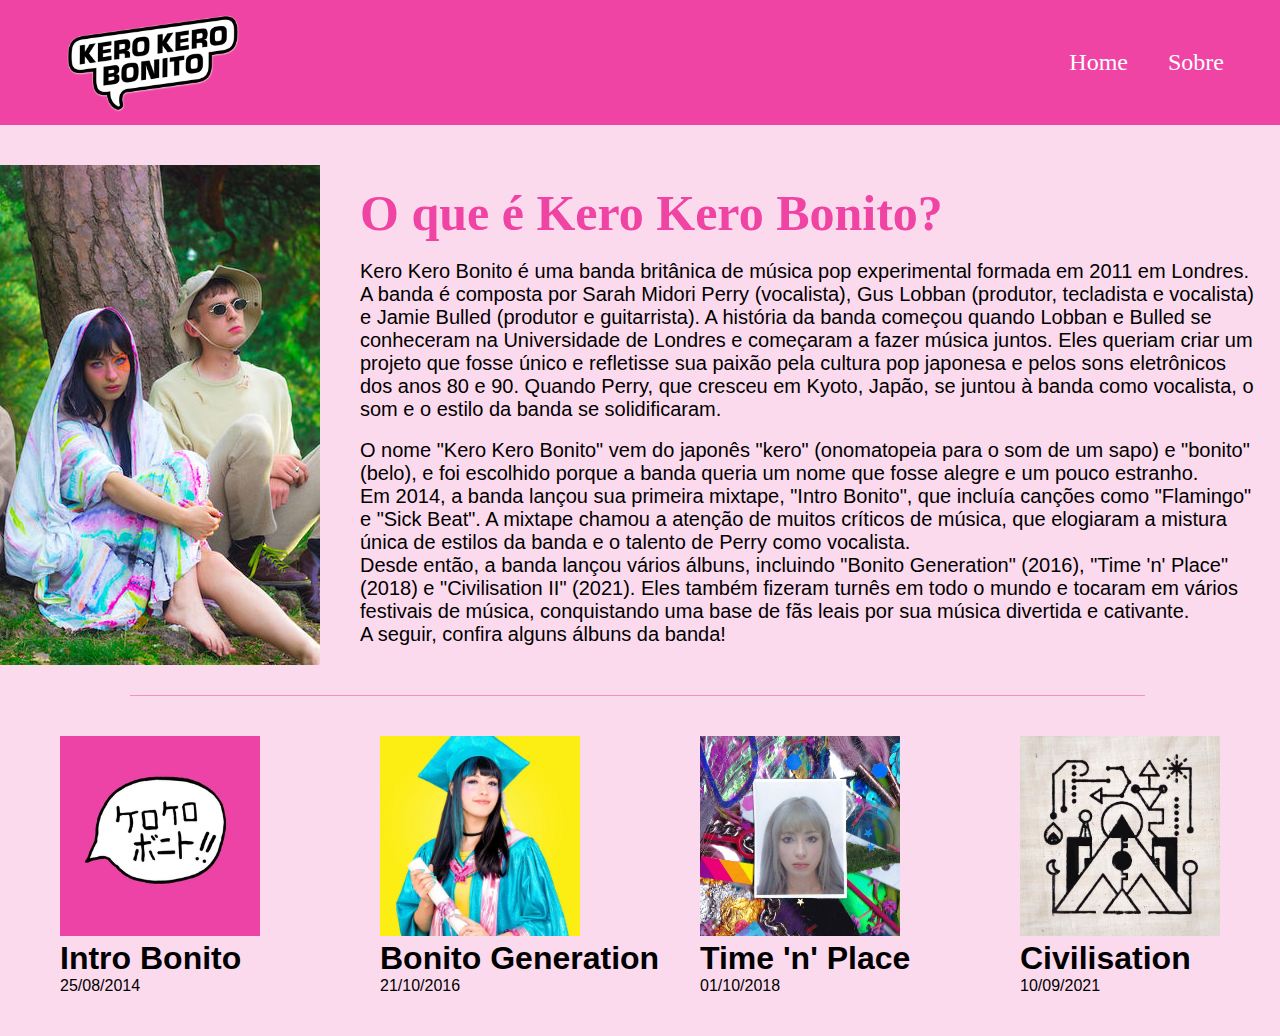
<file: index.html>
<!DOCTYPE html>
<html lang="pt-br">
<head>
    <meta charset="UTF-8">
    <meta http-equiv="X-UA-Compatible" content="IE=edge">
    <meta name="viewport" content="width=device-width, initial-scale=1.0">
    <title>Kero Kero Bonito</title>
    <link href="https://fonts.cdnfonts.com/css/lemonmilk" rel="stylesheet">
    <link rel="icon" type="image/x-icon" href="./Imagens/IntroBonito.jpeg">
    <link rel="stylesheet" href="./css/style.css">

</head>
<body bgcolor="#fcdaed">
    <header>
        <nav>
            <img id="logo" src="./Imagens/Logo KKB.png" alt="Logo">
            <ul>
                <a class="linksNav" href="index.html"><li class="listaTopo">Home</li></a>
                <a class="linksNav" href="./HTML/sobre.html"><li class="listaTopo">Sobre</li></a>
            </ul>
        </nav>
    </header>
    <main>
        <section class="sobreBanda">
            <img class="Banda" src="./Imagens/Banda.jpg" alt="Membros da Banda">
            <div id="caixaTexto">
            <h1 id="tituloTexto1">O que é Kero Kero Bonito?</h1>
            <br>
            <p class="textoBanda">Kero Kero Bonito é uma banda britânica de música pop experimental formada em 2011 em Londres. A banda é composta por Sarah Midori Perry (vocalista), Gus Lobban (produtor, tecladista e vocalista) e Jamie Bulled (produtor e guitarrista). A história da banda começou quando Lobban e Bulled se conheceram na Universidade de Londres e começaram a fazer música juntos. Eles queriam criar um projeto que fosse único e refletisse sua paixão pela cultura pop japonesa e pelos sons eletrônicos dos anos 80 e 90. Quando Perry, que cresceu em Kyoto, Japão, se juntou à banda como vocalista, o som e o estilo da banda se solidificaram.</p>
            <br>
            <p class="textoBanda">O nome "Kero Kero Bonito" vem do japonês "kero" (onomatopeia para o som de um sapo) e "bonito" (belo), e foi escolhido porque a banda queria um nome que fosse alegre e um pouco estranho.</p>
            <p class="textoBanda">Em 2014, a banda lançou sua primeira mixtape, "Intro Bonito", que incluía canções como "Flamingo" e "Sick Beat". A mixtape chamou a atenção de muitos críticos de música, que elogiaram a mistura única de estilos da banda e o talento de Perry como vocalista.</p>
            <p class="textoBanda">Desde então, a banda lançou vários álbuns, incluindo "Bonito Generation" (2016), "Time 'n' Place" (2018) e "Civilisation II" (2021). Eles também fizeram turnês em todo o mundo e tocaram em vários festivais de música, conquistando uma base de fãs leais por sua música divertida e cativante.</p>
            <p class="textoBanda">A seguir, confira alguns álbuns da banda!</p>
        </div>
        </section>
        
        <hr>

        <section class="secaoImagens">
            <a class="linksAlbuns" href="./HTML/intro bonito.html"><div class='secaoImagens_imagem'>
                <img class = "imgPrincipal"src="Imagens/IntroBonito.jpeg" alt="Intro Bonito">
            <div class="infoAlbuns">
                <h1>Intro Bonito</h1>
                <p>25/08/2014</p>
            </div>
            </div></a>

            <a class="linksAlbuns" href="./HTML/bonito generation.html"><div class="secaoImagens_imagem">
                <img class = "imgPrincipal" src="./Imagens/Graduation.jpg" alt="Graduation">
            <div class="infoAlbuns">
                <h1>Bonito Generation</h1>
                <p>21/10/2016</p>
            </div>
            </div></a>

            <a class="linksAlbuns" href="./HTML/time 'n' place.html"><div class="secaoImagens_imagem">
                <img class = "imgPrincipal" src="./Imagens/Time'n'Place.jpg" alt="Time 'n' Place">
            <div class="infoAlbuns">
                <h1>Time 'n' Place</h1>
                <p>01/10/2018</p>
            </div>
            </div></a>

            <a class="linksAlbuns" href="./HTML/civilisation.html"><div class="secaoImagens_imagem">
                <img class = "imgPrincipal" src="./Imagens/Civilisation.jpg" alt="Civilisation">
            <div class="infoAlbuns">
                <h1>Civilisation</h1>
                <p>10/09/2021</p>
            </div>
            </div></a>

        </section>
    </main>
</body>
</html>
</file>
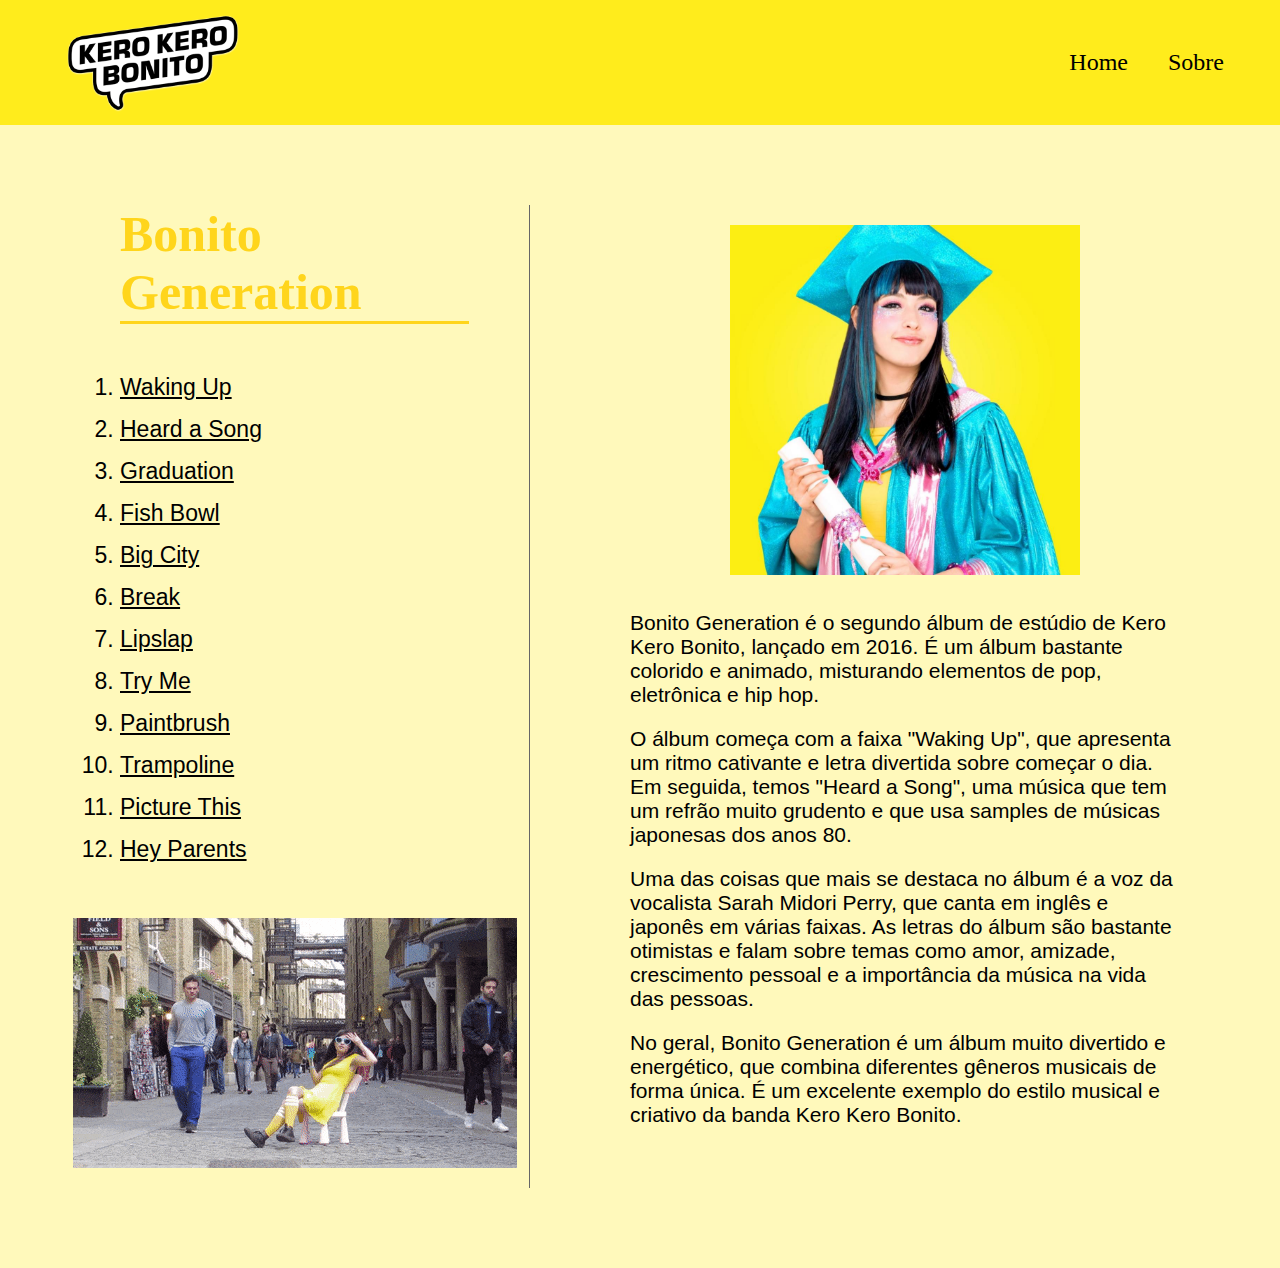
<file: HTML/bonito generation.html>
<!DOCTYPE html>
<html lang="pt-br">
<head>
    <meta charset="UTF-8">
    <meta http-equiv="X-UA-Compatible" content="IE=edge">
    <meta name="viewport" content="width=device-width, initial-scale=1.0">
    <title>Bonito Generation</title>
    <link href="https://fonts.cdnfonts.com/css/lemonmilk" rel="stylesheet">
    <link rel="icon" type="image/x-icon" href="./Imagens/IntroBonito.jpeg">
    <link rel="stylesheet" href="../css/style.css">
</head>
<body bgcolor="#fff9bb">
    <header>
        <nav id="nav_pg2">
            <img id="logo" src="../Imagens/Logo KKB.png" alt="Logo">
            <ul>
                <a class="linksNav_pg2" href="../index.html"><li class="listaTopo_pg2">Home</li></a>
                <a class="linksNav_pg2" href="./sobre.html"><li class="listaTopo_pg2">Sobre</li></a>
            </ul>
        </nav>
    </header>
    <main id="mainPaginas">
        
        <section id="pg2_principal">
            <div class="pg2_musicas">
                <h1 class="pg2_tituloTexto3">Bonito Generation</h1>
            <ol>
                <a href="https://www.youtube.com/watch?v=9kaR-yi76Xw&list=OLAK5uy_lDL4t6_JMo-Z_YeDENrXMt4qCWn_QywBg&index=1" target="_blank"><li class="pg2_listinha">Waking Up</li></a>
                <a href="https://www.youtube.com/watch?v=XzLirKKqpfg&list=OLAK5uy_lDL4t6_JMo-Z_YeDENrXMt4qCWn_QywBg&index=2" target="_blank"><li class="pg2_listinha">Heard a Song</li></a>
                <a href="https://www.youtube.com/watch?v=6iV-5CpJsmU&list=OLAK5uy_lDL4t6_JMo-Z_YeDENrXMt4qCWn_QywBg&index=3" target="_blank"><li class="pg2_listinha">Graduation</li></a>
                <a href="https://www.youtube.com/watch?v=Hu5j-Ofsnl0&list=OLAK5uy_lDL4t6_JMo-Z_YeDENrXMt4qCWn_QywBg&index=4" target="_blank"><li class="pg2_listinha">Fish Bowl</li></a>
                <a href="https://www.youtube.com/watch?v=_vcfFogzcgE&list=OLAK5uy_lDL4t6_JMo-Z_YeDENrXMt4qCWn_QywBg&index=5" target="_blank"><li class="pg2_listinha">Big City</li></a>
                <a href="https://www.youtube.com/watch?v=PEmqJBcQ2lg&list=OLAK5uy_lDL4t6_JMo-Z_YeDENrXMt4qCWn_QywBg&index=6" target="_blank"><li class="pg2_listinha">Break</li></a>
                <a href="https://www.youtube.com/watch?v=4aQBkCrpWOg&list=OLAK5uy_lDL4t6_JMo-Z_YeDENrXMt4qCWn_QywBg&index=7" target="_blank"><li class="pg2_listinha">Lipslap</li></a>
                <a href="https://www.youtube.com/watch?v=7go-2MMeILY&list=OLAK5uy_lDL4t6_JMo-Z_YeDENrXMt4qCWn_QywBg&index=8" target="_blank"><li class="pg2_listinha">Try Me</li></a>
                <a href="https://www.youtube.com/watch?v=yiY0TU70NhU&list=OLAK5uy_lDL4t6_JMo-Z_YeDENrXMt4qCWn_QywBg&index=9" target="_blank"><li class="pg2_listinha">Paintbrush</li></a>
                <a href="https://www.youtube.com/watch?v=yiY0TU70NhU&list=OLAK5uy_lDL4t6_JMo-Z_YeDENrXMt4qCWn_QywBg&index=9" target="_blank"><li class="pg2_listinha">Trampoline</li></a>
                <a href="https://www.youtube.com/watch?v=VaVWvcuy3Cg&list=OLAK5uy_lDL4t6_JMo-Z_YeDENrXMt4qCWn_QywBg&index=11" target="_blank"><li class="pg2_listinha">Picture This</li></a>
                <a href="https://www.youtube.com/watch?v=Y5xV2abShsc&list=OLAK5uy_lDL4t6_JMo-Z_YeDENrXMt4qCWn_QywBg&index=12" target="_blank"><li class="pg2_listinha">Hey Parents</li></a>
            </ol>
            <div id="pg2_encaixarImagem">
            <img id="pg2_imagemDecorativa" src="../Imagens/break_gif.gif" alt="break gif"></div>
            </div>
        
        <div id="pg2_sobreAlbum" >
            <img id="pg2_imagemAlbum" src="../Imagens/Graduation.jpg" alt="Capa Bonito Generation">
            <div id="pg2_textoSobreAlbum">
            <p>Bonito Generation é o segundo álbum de estúdio de Kero Kero Bonito, lançado em 2016. É um álbum bastante colorido e animado, misturando elementos de pop, eletrônica e hip hop.</p>
            <p>O álbum começa com a faixa "Waking Up", que apresenta um ritmo cativante e letra divertida sobre começar o dia. Em seguida, temos "Heard a Song", uma música que tem um refrão muito grudento e que usa samples de músicas japonesas dos anos 80.</p>
            <p>Uma das coisas que mais se destaca no álbum é a voz da vocalista Sarah Midori Perry, que canta em inglês e japonês em várias faixas. As letras do álbum são bastante otimistas e falam sobre temas como amor, amizade, crescimento pessoal e a importância da música na vida das pessoas.</p>
            <p>No geral, Bonito Generation é um álbum muito divertido e energético, que combina diferentes gêneros musicais de forma única. É um excelente exemplo do estilo musical e criativo da banda Kero Kero Bonito.</p>
        </div>
        </div>
        </section>
    </main>
    </body>
</file>
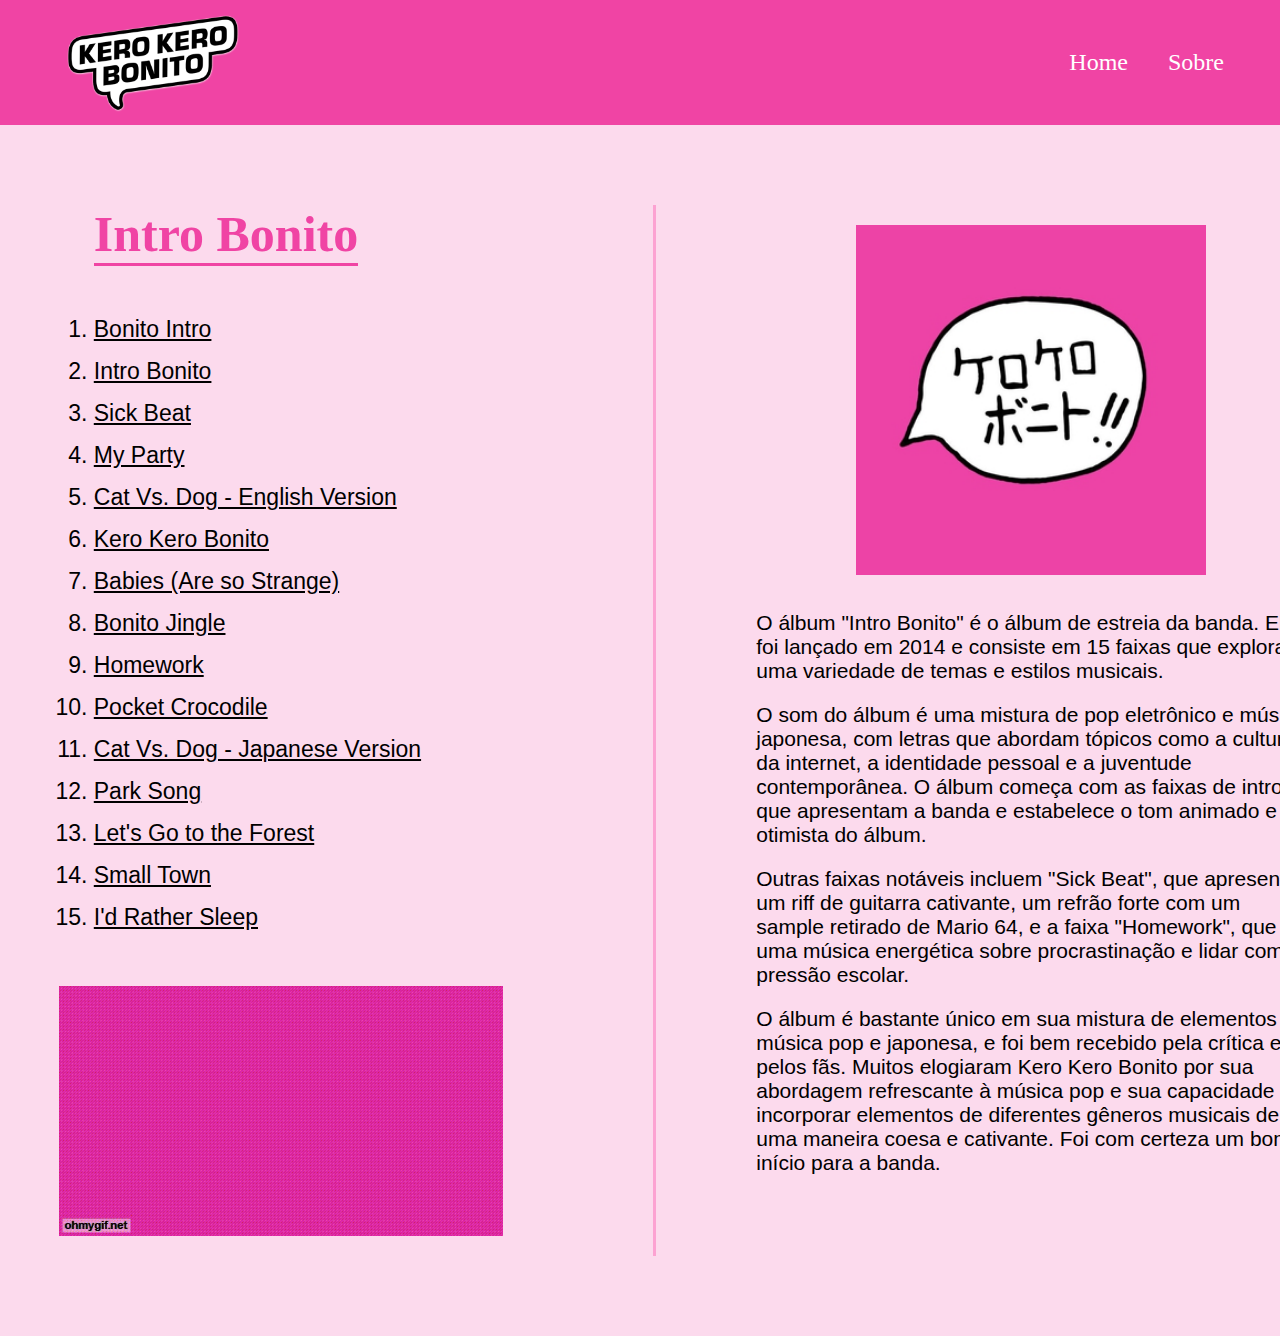
<file: HTML/intro bonito.html>
<!DOCTYPE html>
<html lang="pt-br">
<head>
    <meta charset="UTF-8">
    <meta http-equiv="X-UA-Compatible" content="IE=edge">
    <meta name="viewport" content="width=device-width, initial-scale=1.0">
    <title>Intro Bonito</title>
    <link href="https://fonts.cdnfonts.com/css/lemonmilk" rel="stylesheet">
    <link rel="icon" type="image/x-icon" href="./Imagens/IntroBonito.jpeg">
    <link rel="stylesheet" href="../css/style.css">
</head>
<body bgcolor="#fcdaed">
    <header>
        <nav>
            <img id="logo" src="../Imagens/Logo KKB.png" alt="Logo">
            <ul>
                <a class="linksNav" href="../index.html"><li class="listaTopo">Home</li></a>
                <a class="linksNav" href="./sobre.html"><li class="listaTopo">Sobre</li></a>
            </ul>
        </nav>
    </header>
    <main id="mainPaginas">
        
        <section id="principal">
            <div class="musicas">
                <h1 class="tituloTexto3">Intro Bonito</h1>
            <ol>
                <a href="https://www.youtube.com/watch?v=_lku6EIatmY&list=OLAK5uy_lRe1zuqmsnpyM7sG5poIrOni0KPCLJgSM" target="_blank"><li class="listinha">Bonito Intro</li></a>
                <a href="https://www.youtube.com/watch?v=B42S91e2U-4&list=OLAK5uy_lRe1zuqmsnpyM7sG5poIrOni0KPCLJgSM&index=2" target="_blank"><li class="listinha">Intro Bonito</li></a>
                <a href="https://www.youtube.com/watch?v=rKl9yh5QToY&list=OLAK5uy_lRe1zuqmsnpyM7sG5poIrOni0KPCLJgSM&index=3" target="_blank"><li class="listinha">Sick Beat</li></a>
                <a href="https://www.youtube.com/watch?v=vQz8oB5YSd4&list=OLAK5uy_lRe1zuqmsnpyM7sG5poIrOni0KPCLJgSM&index=4" target="_blank"><li class="listinha">My Party</li></a>
                <a href="https://www.youtube.com/watch?v=aag8TmNnv6A&list=OLAK5uy_lRe1zuqmsnpyM7sG5poIrOni0KPCLJgSM&index=5" target="_blank"><li class="listinha">Cat Vs. Dog - English Version</li></a>
                <a href="https://www.youtube.com/watch?v=KU0KUmQUKLk&list=OLAK5uy_lRe1zuqmsnpyM7sG5poIrOni0KPCLJgSM&index=6" target="_blank"><li class="listinha">Kero Kero Bonito</li></a>
                <a href="https://www.youtube.com/watch?v=5PFuHbiWvcs&list=OLAK5uy_lRe1zuqmsnpyM7sG5poIrOni0KPCLJgSM&index=7" target="_blank"><li class="listinha">Babies (Are so Strange)</li></a>
                <a href="https://www.youtube.com/watch?v=rwy5u3zPjC4&list=OLAK5uy_lRe1zuqmsnpyM7sG5poIrOni0KPCLJgSM&index=8" target="_blank"><li class="listinha">Bonito Jingle</li></a>
                <a href="https://www.youtube.com/watch?v=N2cGIgVm70c&list=OLAK5uy_lRe1zuqmsnpyM7sG5poIrOni0KPCLJgSM&index=9" target="_blank"><li class="listinha">Homework</li></a>
                <a href="https://www.youtube.com/watch?v=Nib3sSWBTlI&list=OLAK5uy_lRe1zuqmsnpyM7sG5poIrOni0KPCLJgSM&index=10" target="_blank"><li class="listinha">Pocket Crocodile</li></a>
                <a href="https://www.youtube.com/watch?v=boWsLUcrx5E&list=OLAK5uy_lRe1zuqmsnpyM7sG5poIrOni0KPCLJgSM&index=11" target="_blank"><li class="listinha">Cat Vs. Dog - Japanese Version</li></a>
                <a href="https://www.youtube.com/watch?v=o_zZqAbYnnk&list=OLAK5uy_lRe1zuqmsnpyM7sG5poIrOni0KPCLJgSM&index=12" target="_blank"><li class="listinha">Park Song</li></a>
                <a href="https://www.youtube.com/watch?v=4Cp2n4--1QA&list=OLAK5uy_lRe1zuqmsnpyM7sG5poIrOni0KPCLJgSM&index=13" target="_blank"><li class="listinha">Let's Go to the Forest</li></a>
                <a href="https://www.youtube.com/watch?v=zaw0VMR3l2Q&list=OLAK5uy_lRe1zuqmsnpyM7sG5poIrOni0KPCLJgSM&index=14" target="_blank"><li class="listinha">Small Town</li></a>
                <a href="https://www.youtube.com/watch?v=3zZ8Dj5OSJ4&list=OLAK5uy_lRe1zuqmsnpyM7sG5poIrOni0KPCLJgSM&index=15" target="_blank"><li class="listinha">I'd Rather Sleep</li></a>
            </ol>
            <img id="imagemDecorativa" src="../Imagens/transferir.gif" alt="">
        </div>
        
        <div id="sobreAlbum" >
            <img id="imagemAlbum" src="../Imagens/IntroBonito.jpeg" alt="Capa Intro Bonito">
            <div id="textoSobreAlbum">
            <p >O álbum "Intro Bonito" é o álbum de estreia da banda. Ele foi lançado em 2014 e consiste em 15 faixas que exploram uma variedade de temas e estilos musicais.</p>
            <p>O som do álbum é uma mistura de pop eletrônico e música japonesa, com letras que abordam tópicos como a cultura da internet, a identidade pessoal e a juventude contemporânea. O álbum começa com as faixas de intro, que apresentam a banda e estabelece o tom animado e otimista do álbum.</p>
            <p>Outras faixas notáveis incluem "Sick Beat", que apresenta um riff de guitarra cativante, um refrão forte com um sample retirado de Mario 64, e a faixa "Homework", que é uma música energética sobre procrastinação e lidar com a pressão escolar.</p>
            <p>O álbum é bastante único em sua mistura de elementos de música pop e japonesa, e foi bem recebido pela crítica e pelos fãs. Muitos elogiaram Kero Kero Bonito por sua abordagem refrescante à música pop e sua capacidade de incorporar elementos de diferentes gêneros musicais de uma maneira coesa e cativante. Foi com certeza um bom início para a banda.</p>
        </div>
        </div>
        </section>
    </main>
    </body>
</file>
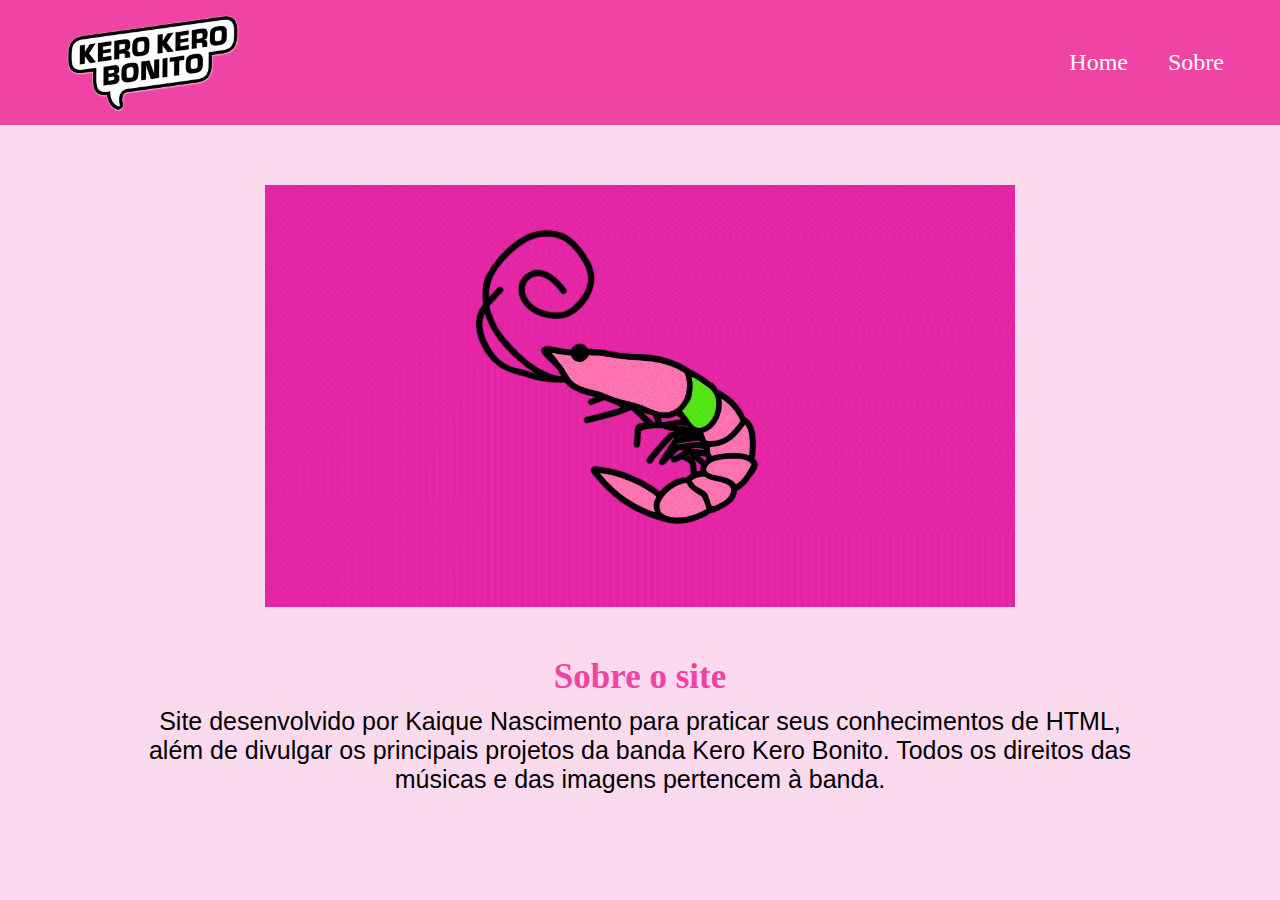
<file: HTML/sobre.html>
<!DOCTYPE html>
<html lang="pt-br">
<head>
    <meta charset="UTF-8">
    <meta http-equiv="X-UA-Compatible" content="IE=edge">
    <meta name="viewport" content="width=device-width, initial-scale=1.0">
    <title>Sobre</title>
    <link href="https://fonts.cdnfonts.com/css/lemonmilk" rel="stylesheet">
    <link rel="icon" type="image/x-icon" href="./Imagens/IntroBonito.jpeg">
    <link rel="stylesheet" href="../css/style.css">

</head>
<body bgcolor="#fcdaed">
    <header>
        <nav>
            <img id="logo" src="../Imagens/Logo KKB.png" alt="Logo">
            <ul>
                <a class="linksNav" href="../index.html"><li class="listaTopo">Home</li></a>
                <a class="linksNav" href="../HTML/sobre.html"><li class="listaTopo">Sobre</li></a>
            </ul>
        </nav>
    </header>
    <main>
        <img class="flamingo" src="../Imagens/Flamingo.gif" alt="Flamingo gif">
    <section class="textoSobre">
    <h1 id="tituloTexto2">Sobre o site</h1>
    <p>Site desenvolvido por Kaique Nascimento para praticar seus conhecimentos de HTML, além de divulgar os principais projetos da banda Kero Kero Bonito. Todos os direitos das músicas e das imagens pertencem à banda.</p>
</main>
</body>
</html>
</file>
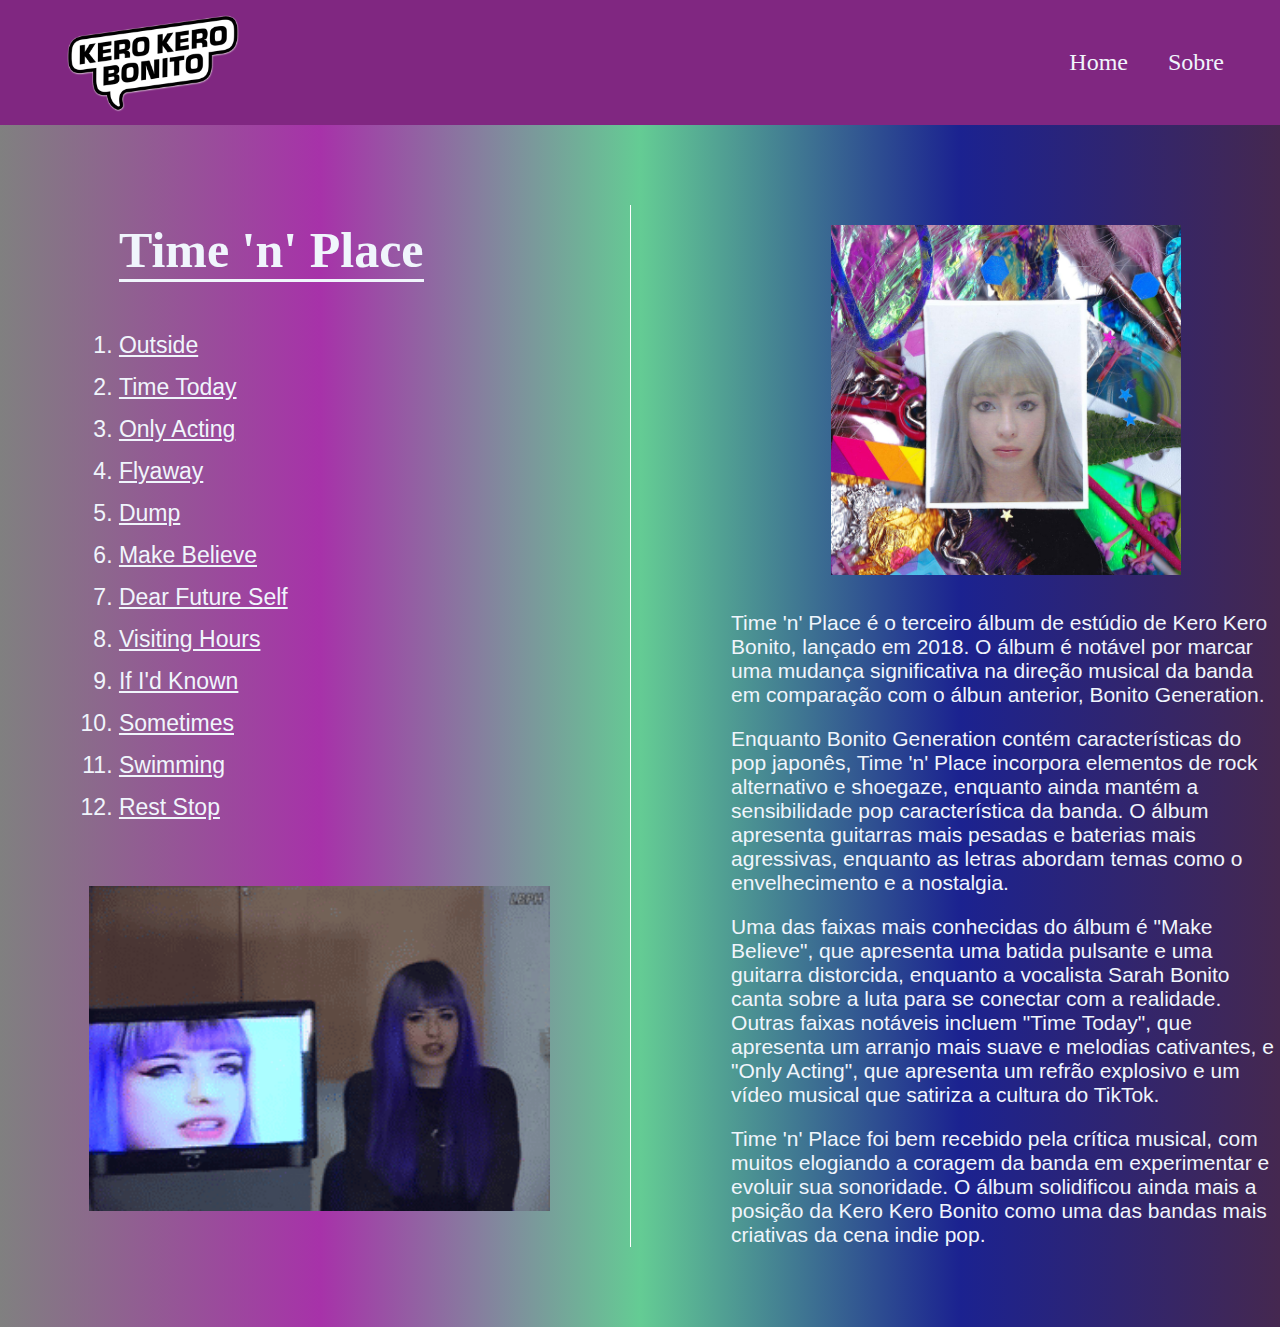
<file: HTML/time 'n' place.html>
<!DOCTYPE html>
<html lang="pt-br">
<head>
    <meta charset="UTF-8">
    <meta http-equiv="X-UA-Compatible" content="IE=edge">
    <meta name="viewport" content="width=device-width, initial-scale=1.0">
    <title>Time 'n' Place</title>
    <link href="https://fonts.cdnfonts.com/css/lemonmilk" rel="stylesheet">
    <link rel="icon" type="image/x-icon" href="./Imagens/IntroBonito.jpeg">
    <link rel="stylesheet" href="../css/style.css">
</head>
<body id="fundoDegrade">
    <header>
        <nav id="nav_pg3">
            <img id="logo" src="../Imagens/Logo KKB.png" alt="Logo">
            <ul>
                <a class="linksNav_pg3" href="../index.html"><li class="listaTopo_pg3">Home</li></a>
                <a class="linksNav_pg3" href="./sobre.html"><li class="listaTopo_pg3">Sobre</li></a>
            </ul>
        </nav>
    </header>
    <main id="mainPaginas">
        
        <section id="pg3_principal">
            <div class="pg3_musicas">
                <h1 class="pg3_tituloTexto3">Time 'n' Place</h1>
            <ol>
                <a class="timenplaceLink" href="https://www.youtube.com/watch?v=_cgDQWKrlKU&list=OLAK5uy_lNN3NfqB8Wipk7NAAT_RDymokjoSJvLIo&index=1" target="_blank"><li class="pg3_listinha">Outside</li></a>
                <a class="timenplaceLink" href="https://www.youtube.com/watch?v=8WqcPYOr--g&list=OLAK5uy_lNN3NfqB8Wipk7NAAT_RDymokjoSJvLIo&index=2" target="_blank"><li class="pg3_listinha">Time Today</li></a>
                <a class="timenplaceLink" href="https://www.youtube.com/watch?v=sepcj45774I&list=OLAK5uy_lNN3NfqB8Wipk7NAAT_RDymokjoSJvLIo&index=3" target="_blank"><li class="pg3_listinha">Only Acting</li></a>
                <a class="timenplaceLink" href="https://www.youtube.com/watch?v=acU37ffi4s8&list=OLAK5uy_lNN3NfqB8Wipk7NAAT_RDymokjoSJvLIo&index=4" target="_blank"><li class="pg3_listinha">Flyaway</li></a>
                <a class="timenplaceLink" href="https://www.youtube.com/watch?v=bianGQOB0O8&list=OLAK5uy_lNN3NfqB8Wipk7NAAT_RDymokjoSJvLIo&index=5" target="_blank"><li class="pg3_listinha">Dump</li></a>
                <a class="timenplaceLink" href="https://www.youtube.com/watch?v=mQsI_HEcrbI&list=OLAK5uy_lNN3NfqB8Wipk7NAAT_RDymokjoSJvLIo&index=6" target="_blank"><li class="pg3_listinha">Make Believe</li></a>
                <a class="timenplaceLink" href="https://www.youtube.com/watch?v=kfU8puhJlzs&list=OLAK5uy_lNN3NfqB8Wipk7NAAT_RDymokjoSJvLIo&index=7" target="_blank"><li class="pg3_listinha">Dear Future Self</li></a>
                <a class="timenplaceLink" href="https://www.youtube.com/watch?v=3G1ZO6CB4dc&list=OLAK5uy_lNN3NfqB8Wipk7NAAT_RDymokjoSJvLIo&index=8" target="_blank"><li class="pg3_listinha">Visiting Hours</li></a>
                <a class="timenplaceLink" href="https://www.youtube.com/watch?v=0oL3q4Vkp-w&list=OLAK5uy_lNN3NfqB8Wipk7NAAT_RDymokjoSJvLIo&index=9" target="_blank"><li class="pg3_listinha">If I'd Known</li></a>
                <a class="timenplaceLink" href="https://www.youtube.com/watch?v=D_6Xk5qawoM&list=OLAK5uy_lNN3NfqB8Wipk7NAAT_RDymokjoSJvLIo&index=10" target="_blank"><li class="pg3_listinha">Sometimes</li></a>
                <a class="timenplaceLink" href="https://www.youtube.com/watch?v=O9Zl4hyIgB4&list=OLAK5uy_lNN3NfqB8Wipk7NAAT_RDymokjoSJvLIo&index=11" target="_blank"><li class="pg3_listinha">Swimming</li></a>
                <a class="timenplaceLink" href="https://www.youtube.com/watch?v=sZwytO-hDak&list=OLAK5uy_lNN3NfqB8Wipk7NAAT_RDymokjoSJvLIo&index=12" target="_blank"><li class="pg3_listinha">Rest Stop</li></a>
            </ol>
            <div id="pg3_encaixarImagem">
            <img id="pg3_imagemDecorativa" src="../Imagens/only_acting.gif" alt="break gif"></div>
            </div>
        
        <div id="pg3_sobreAlbum" >
            <img id="pg3_imagemAlbum" src="../Imagens/Time'n'Place.jpg" alt="Capa Time 'n' Place">
            <div id="pg3_textoSobreAlbum">
            <p>Time 'n' Place é o terceiro álbum de estúdio de Kero Kero Bonito, lançado em 2018. O álbum é notável por marcar uma mudança significativa na direção musical da banda em comparação com o álbun anterior, Bonito Generation.</p>
            <p>Enquanto Bonito Generation contém características do pop japonês, Time 'n' Place incorpora elementos de rock alternativo e shoegaze, enquanto ainda mantém a sensibilidade pop característica da banda. O álbum apresenta guitarras mais pesadas e baterias mais agressivas, enquanto as letras abordam temas como o envelhecimento e a nostalgia.</p>
            <p>Uma das faixas mais conhecidas do álbum é "Make Believe", que apresenta uma batida pulsante e uma guitarra distorcida, enquanto a vocalista Sarah Bonito canta sobre a luta para se conectar com a realidade. Outras faixas notáveis incluem "Time Today", que apresenta um arranjo mais suave e melodias cativantes, e "Only Acting", que apresenta um refrão explosivo e um vídeo musical que satiriza a cultura do TikTok.</p>
            <p>Time 'n' Place foi bem recebido pela crítica musical, com muitos elogiando a coragem da banda em experimentar e evoluir sua sonoridade. O álbum solidificou ainda mais a posição da Kero Kero Bonito como uma das bandas mais criativas da cena indie pop.</p>
        </div>
        </div>
        </section>
    </main>
    </body>
</file>
<file: css/style.css>
@import "styleHome.css";
@import "styleSobre.css";
@import "styleIntroBonito.css";
@import "styleBonitoGeneration.css";
@import "styleTime'n'Place.css";
@import "styleCivilisation.css";
@import "nav.css";
@import "nav_pg2.css";
@import "nav_pg3.css";
@import "nav_pg4.css";

* {
    margin: 0;
    padding: 0;
}

body {
    width: 100%;
}

main {
    margin-bottom: 40px;
}

#mainPaginas {
    margin-top: 80px;
    margin-bottom: 80px;
}

a {
    text-decoration-color: black;
}
</file>
